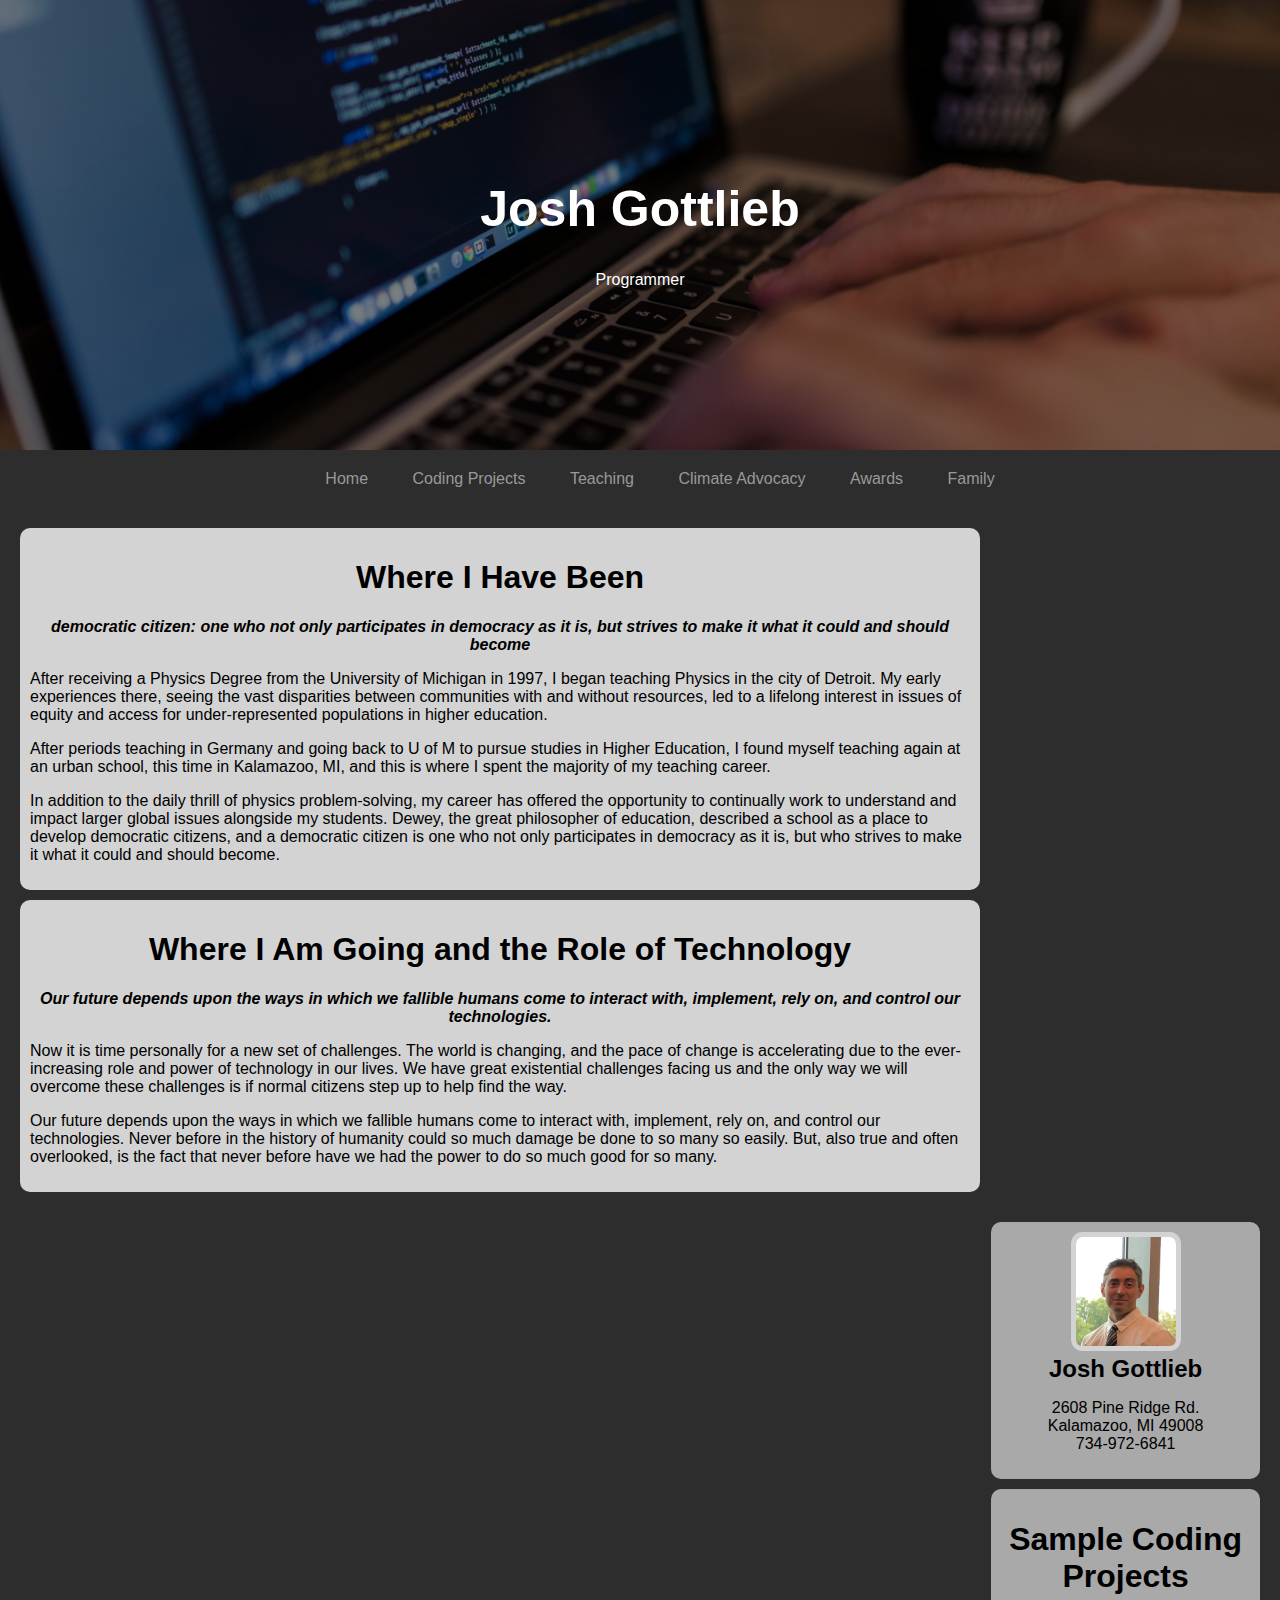
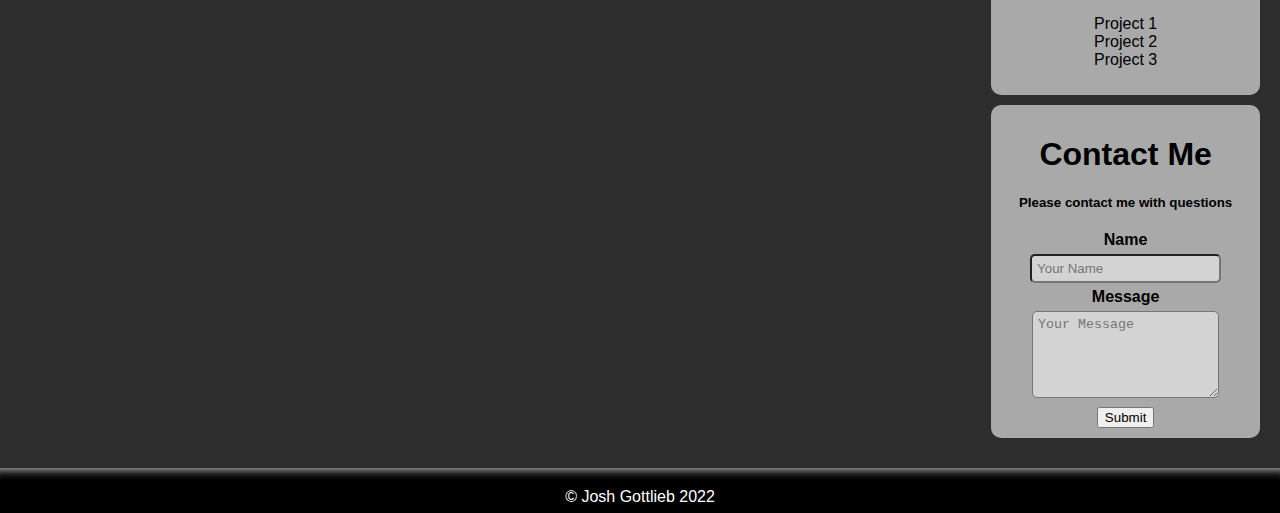
<file: index.html>
<!DOCTYPE html>
<html lang="en">
<head>
    <meta charset="UTF-8">
    <meta http-equiv="X-UA-Compatible" content="IE=edge">
    <meta name="viewport" content="width=device-width, initial-scale=1.0">
    <title>My Portfolio</title>
    <link rel="stylesheet" href="css/main.css">
</head>
<body>
    
    <div class="hero-image">
        <div class="hero-text">
            <h1 style="font-size:50px;">Josh Gottlieb</h1>
            <p>Programmer</p>
        </div>

    </div>
    <nav>
        <ul>
            <li><a href="index.html">Home</a></li>
            <li><a href="coding-projects.html">Coding Projects</a></li>
            <li><a href="teaching.html">Teaching</a></li>
            <li><a href="climate.html">Climate Advocacy</a></li>
            <li><a href="awards.html">Awards</a></li>
            <li><a href="family.html">Family</a></li>
        </ul>
    </nav>
    <main>
        <div id="main">
            <article class="main-articles">
                <h1 id="titles">Where I Have Been</h1>
                <div id="subtext">democratic citizen: one who not only participates in democracy as it is, but strives to make it what it could and should become</div>
                <p>After receiving a Physics Degree from the University of Michigan in 1997, I began teaching Physics in the city of Detroit.  My early experiences there, seeing the vast disparities between communities with and without resources, led to a lifelong interest in issues of equity and access for under-represented populations in higher education.
                </p>
                
                <p>After periods teaching in Germany and going back to U of M to pursue studies in Higher Education, I found myself teaching again at an urban school, this time in Kalamazoo, MI, and this is where I spent the majority of my teaching career.</p>
                
                <p>In addition to the daily thrill of physics problem-solving, my career has offered the opportunity to continually work to understand and impact larger global issues alongside my students. Dewey, the great philosopher of education, described a school as a place to develop democratic citizens, and a democratic citizen is one who not only participates in democracy as it is, but who strives to make it what it could and should become.</p>
                


            </article>
            <article class="main-articles">
                <h1 id="titles">Where I Am Going and the Role of Technology</h1>
                <div id="subtext">Our future depends upon the ways in which we fallible humans come to interact with, implement, rely on, and control our technologies.</div>
                    
                <p>Now it is time personally for a new set of challenges.  The world is changing, and the pace of change is accelerating due to the ever-increasing role and power of technology in our lives.  We have great existential challenges facing us and the only way we will overcome these challenges is if normal citizens step up to help find the way. </p>
                <p>Our future depends upon the ways in which we fallible humans come to interact with, implement, rely on, and control our technologies. Never before in the history of humanity could so much damage be done to so many so easily. But, also true and often overlooked, is the fact that never before have we had the power to do so much good for so many.  </p>
            </article>
            
        </div>
        <div id="side">
            <article class="side-articles" id="profile">
                <img id="profile-image", src="pics/profilepic.jpg">
                <div id="profile-details">
                    <h2>Josh Gottlieb</h2>
                    <ul>
                        <li>2608 Pine Ridge Rd.</li>
                        <li>Kalamazoo, MI  49008</li>
                        <li>734-972-6841</li>
                        <li><a href="mailto:joshgottlieb2@gmail.com"></a></li>
                    </ul>
                </div>
            </article>
            <article class="side-articles">
                <h1>Sample Coding Projects</h1>
                
                <ul>
                    <li>Project 1</li>
                    <li>Project 2</li>
                    <li>Project 3</li>
                    
                </ul>
            </article>
            <article class="side-articles">
                <h1>Contact Me</h1>
                <strong><small>Please contact me with questions</small></strong>
                <br>
                <form action="mailto:joshgottlieb2@gmail.com" method="POST">
                    <label for="name"><strong>Name</strong></label>
                    <br>
                    <input type="text" id="name" placeholder="Your Name">
                    <br>
                    <label for="body"><strong>Message</strong></label>
                    <br>
                    <textarea id="body" placeholder="Your Message" rows="5"></textarea>
                    <br>
                    <button type="submit">Submit</button>
                </form>
            </article>
        </div>
    </main>
    <footer>
        <hr>
        <div>
            &copy Josh Gottlieb 2022
        </div>
    </footer>
</body>
</html>
</file>
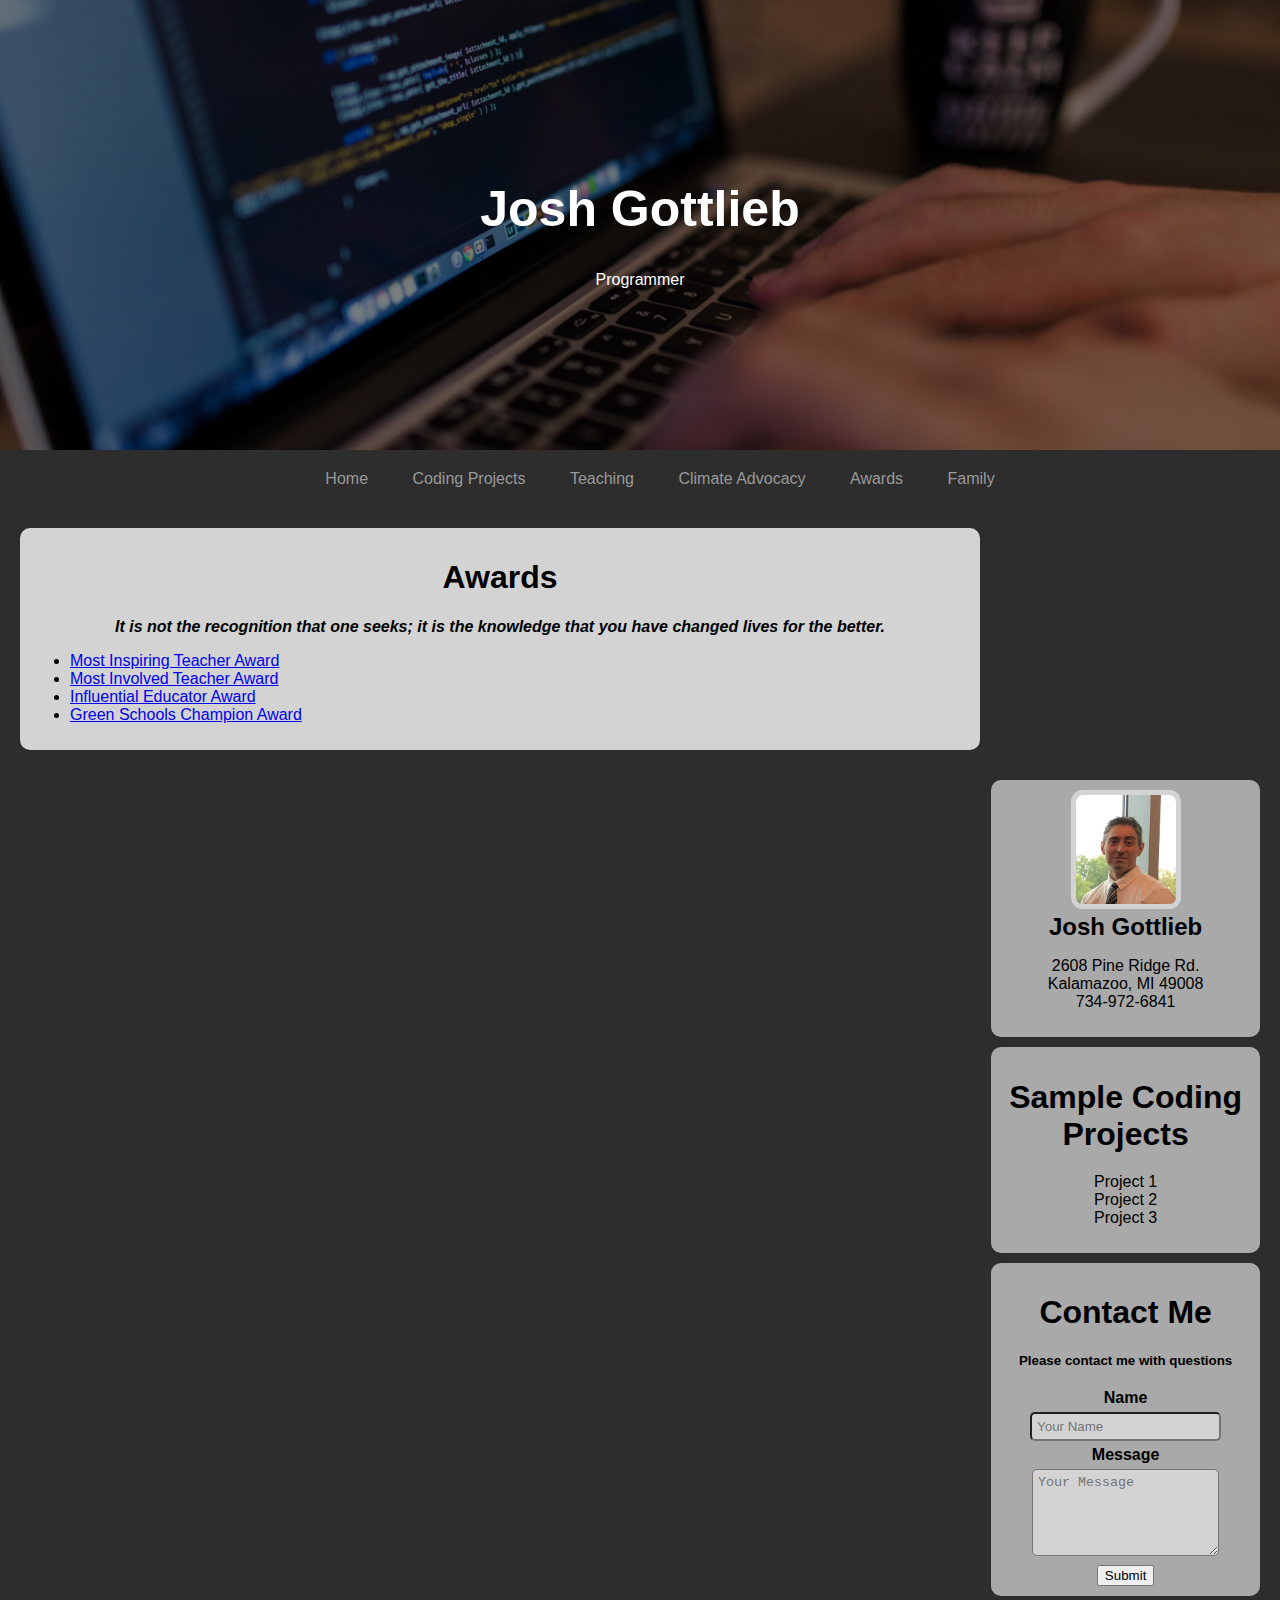
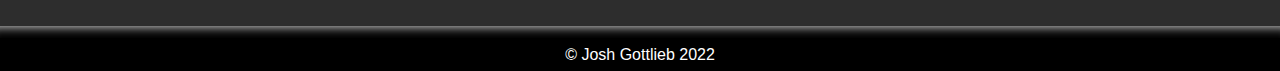
<file: awards.html>
<!DOCTYPE html>
<html lang="en">
<head>
    <meta charset="UTF-8">
    <meta http-equiv="X-UA-Compatible" content="IE=edge">
    <meta name="viewport" content="width=device-width, initial-scale=1.0">
    <title>Awards</title>
    <link rel="stylesheet" href="css/main.css">
</head>
<body>
    
    <div class="hero-image">
        <div class="hero-text">
            <h1 style="font-size:50px;">Josh Gottlieb</h1>
            <p>Programmer</p>
        </div>

    </div>
    <nav>
        <ul>
            <li><a href="index.html">Home</a></li>
            <li><a href="coding-projects.html">Coding Projects</a></li>
            <li><a href="teaching.html">Teaching</a></li>
            <li><a href="climate.html">Climate Advocacy</a></li>
            <li><a href="awards.html">Awards</a></li>
            <li><a href="family.html">Family</a></li>
        </ul>
    </nav>
    <main>
        <div id="main">
            <article class="main-articles">
                <h1 id="titles">Awards</h1>
                
                <div id="subtext">It is not the recognition that one seeks; it is the knowledge that you have changed lives for the better.</div>

                <ul>
                    <li><a href="pics/gottlieb3.jpg">Most Inspiring Teacher Award</a></li>
                    <li><a href="pics/KCCA.jpg">Most Involved Teacher Award</a></li>
                    <li><a href="pics/gottlieb4.jpg">Influential Educator Award</a></li>
                    <li><a href="pics/green.jpg">Green Schools Champion Award</a></li>
                </ul>

        
                
            </article>
            
            
        </div>
        <div id="side">
            <article class="side-articles" id="profile">
                <img id="profile-image", src="pics/profilepic.jpg">
                <div id="profile-details">
                    <h2>Josh Gottlieb</h2>
                    <ul>
                        <li>2608 Pine Ridge Rd.</li>
                        <li>Kalamazoo, MI  49008</li>
                        <li>734-972-6841</li>
                        <li><a href="mailto:joshgottlieb2@gmail.com"></a></li>
                    </ul>
                </div>
            </article>
            <article class="side-articles">
                <h1>Sample Coding Projects</h1>
                
                <ul>
                    <li>Project 1</li>
                    <li>Project 2</li>
                    <li>Project 3</li>
                    
                </ul>
            </article>
            <article class="side-articles">
                <h1>Contact Me</h1>
                <strong><small>Please contact me with questions</small></strong>
                <br>
                <form action="mailto:joshgottlieb2@gmail.com" method="POST">
                    <label for="name"><strong>Name</strong></label>
                    <br>
                    <input type="text" id="name" placeholder="Your Name">
                    <br>
                    <label for="body"><strong>Message</strong></label>
                    <br>
                    <textarea id="body" placeholder="Your Message" rows="5"></textarea>
                    <br>
                    <button type="submit">Submit</button>
                </form>
            </article>
        </div>
    </main>
    <footer>
        <hr>
        <div>
            &copy Josh Gottlieb 2022
        </div>
    </footer>
</body>
</html>
</file>
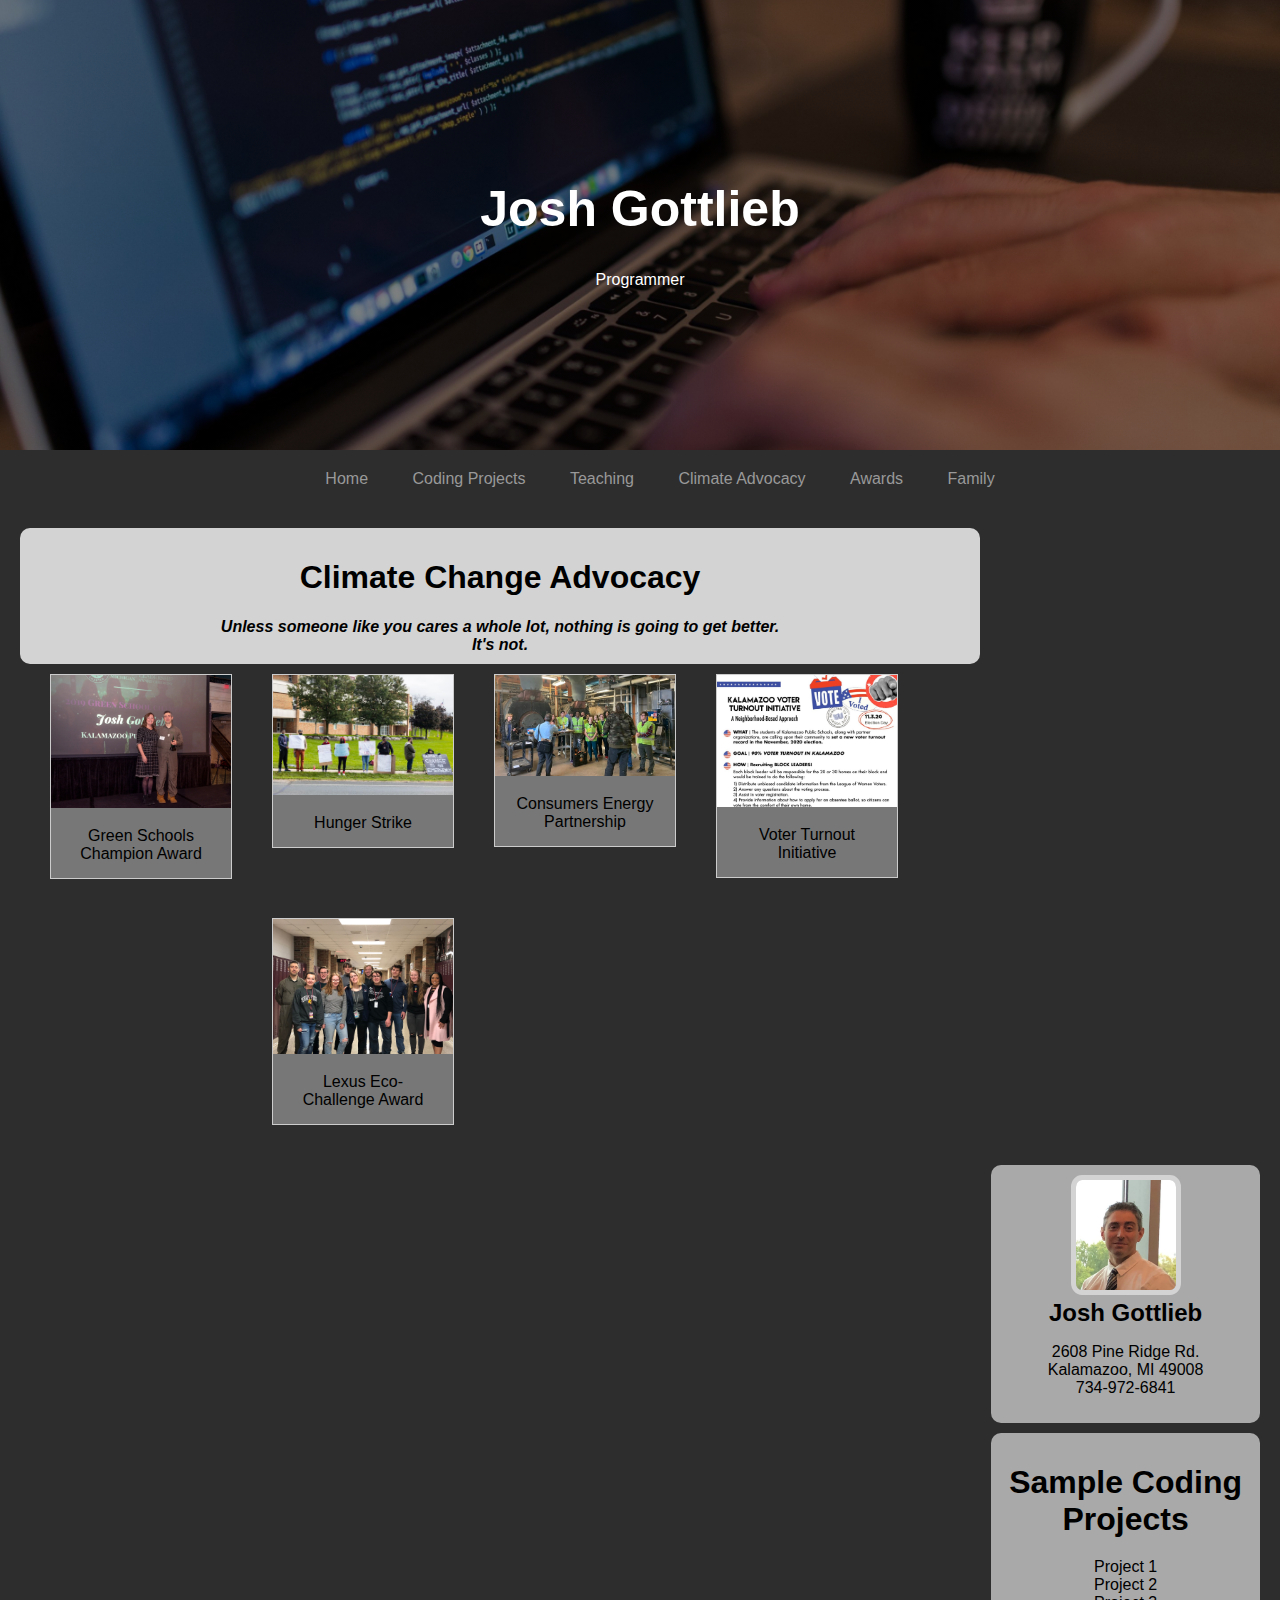
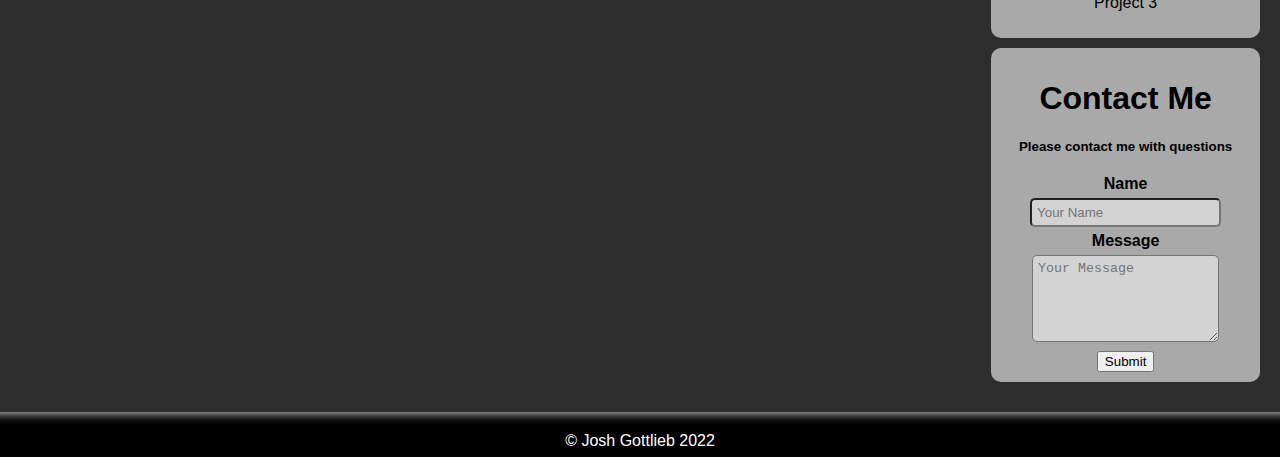
<file: climate.html>
<!DOCTYPE html>
<html lang="en">
<head>
    <meta charset="UTF-8">
    <meta http-equiv="X-UA-Compatible" content="IE=edge">
    <meta name="viewport" content="width=device-width, initial-scale=1.0">
    <title>My Portfolio</title>
    <link rel="stylesheet" href="css/main.css">
</head>
<body>
    
    <div class="hero-image">
        <div class="hero-text">
            <h1 style="font-size:50px;">Josh Gottlieb</h1>
            <p>Programmer</p>
        </div>

    </div>
    <nav>
        <ul>
            <li><a href="index.html">Home</a></li>
            <li><a href="coding-projects.html">Coding Projects</a></li>
            <li><a href="teaching.html">Teaching</a></li>
            <li><a href="climate.html">Climate Advocacy</a></li>
            <li><a href="awards.html">Awards</a></li>
            <li><a href="family.html">Family</a></li>
        </ul>
    </nav>
    <main>
        <div id="main">
            <article class="main-articles">
                <h1 id="titles">Climate Change Advocacy</h1>
                <div id="subtext">Unless someone like you cares a whole lot, nothing is going to get better.<br>It's not.</div>
                
               
                
                  <style>
                    div.gallery {
                      margin: 20px;
                      border: 1px solid #ccc;
                      float: left;
                      width: 180px;
                      background-color: #777 ;
                    }
                    
                    div.gallery:hover {
                      border: 1px solid #777;
                    }
                    
                    div.gallery img {
                      width: 100%;
                      height: auto;
                    }
                    
                    div.desc {
                      padding: 15px;
                      text-align: center;
                    }
                    </style>
                <div class="gallery">
                    <a target="_blank" href="https://www.usgbcwm.org/kalamazoo-teacher-receives-2019-green-schools-champion-award/">
                      <img src="pics/green.jpg" alt="Green Building Council" width="600" height="400">
                    </a>
                    <div class="desc">Green Schools Champion Award</div>
                  </div>
                  
                  <div class="gallery">
                    <a target="_blank" href="https://www.wmuk.org/wmuk-news/2021-10-25/a-kalamazoo-teacher-has-begun-a-hunger-strike-to-urge-action-on-climate-change">
                      <img src="pics/hungerstrike.jpg" alt="Hunger Strike" width="600" height="400">
                    </a>
                    <div class="desc">Hunger Strike</div>
                  </div>
                  
                  <div class="gallery">
                    <a target="_blank" href="https://wwmt.com/news/local/kps-students-work-with-consumers-energy-to-win-national-prize-in-lexus-eco-challenge">
                      <img src="pics/consumers.jpg" alt="Consumers Energy" width="600" height="400">
                    </a>
                    <div class="desc">Consumers Energy Partnership</div>
                  </div>
                  
                  <div class="gallery">
                    <a target="_blank" href="pics/votes.pdf">
                      <img src="pics/votes.jpg" alt="Voter Turnout Initiative" width="600" height="400">
                    </a>
                    <div class="desc">Voter Turnout Initiative</div>
                  </div>

                  <div class="gallery">
                    <a target="_blank" href="pics/lexus.pptx">
                      <img src="pics/KCCA.jpg" alt="Lexus Eco-Challenge" width="600" height="400">
                    </a>
                    <div class="desc">Lexus Eco-Challenge Award</div>
                  </div>   
                
                 
                
                

            </article>
            
            
        </div>
        <div id="side">
            <article class="side-articles" id="profile">
                <img id="profile-image", src="pics/profilepic.jpg">
                <div id="profile-details">
                    <h2>Josh Gottlieb</h2>
                    <ul>
                        <li>2608 Pine Ridge Rd.</li>
                        <li>Kalamazoo, MI  49008</li>
                        <li>734-972-6841</li>
                        <li><a href="mailto:joshgottlieb2@gmail.com"></a></li>
                    </ul>
                </div>
            </article>
            <article class="side-articles">
                <h1>Sample Coding Projects</h1>
                
                <ul>
                    <li>Project 1</li>
                    <li>Project 2</li>
                    <li>Project 3</li>
                    
                </ul>
            </article>
            <article class="side-articles">
                <h1>Contact Me</h1>
                <strong><small>Please contact me with questions</small></strong>
                <br>
                <form action="mailto:joshgottlieb2@gmail.com" method="POST">
                    <label for="name"><strong>Name</strong></label>
                    <br>
                    <input type="text" id="name" placeholder="Your Name">
                    <br>
                    <label for="body"><strong>Message</strong></label>
                    <br>
                    <textarea id="body" placeholder="Your Message" rows="5"></textarea>
                    <br>
                    <button type="submit">Submit</button>
                </form>
            </article>
        </div>
    </main>
    <footer>
        <hr>
        <div>
            &copy Josh Gottlieb 2022
        </div>
    </footer>
</body>
</html>
</file>
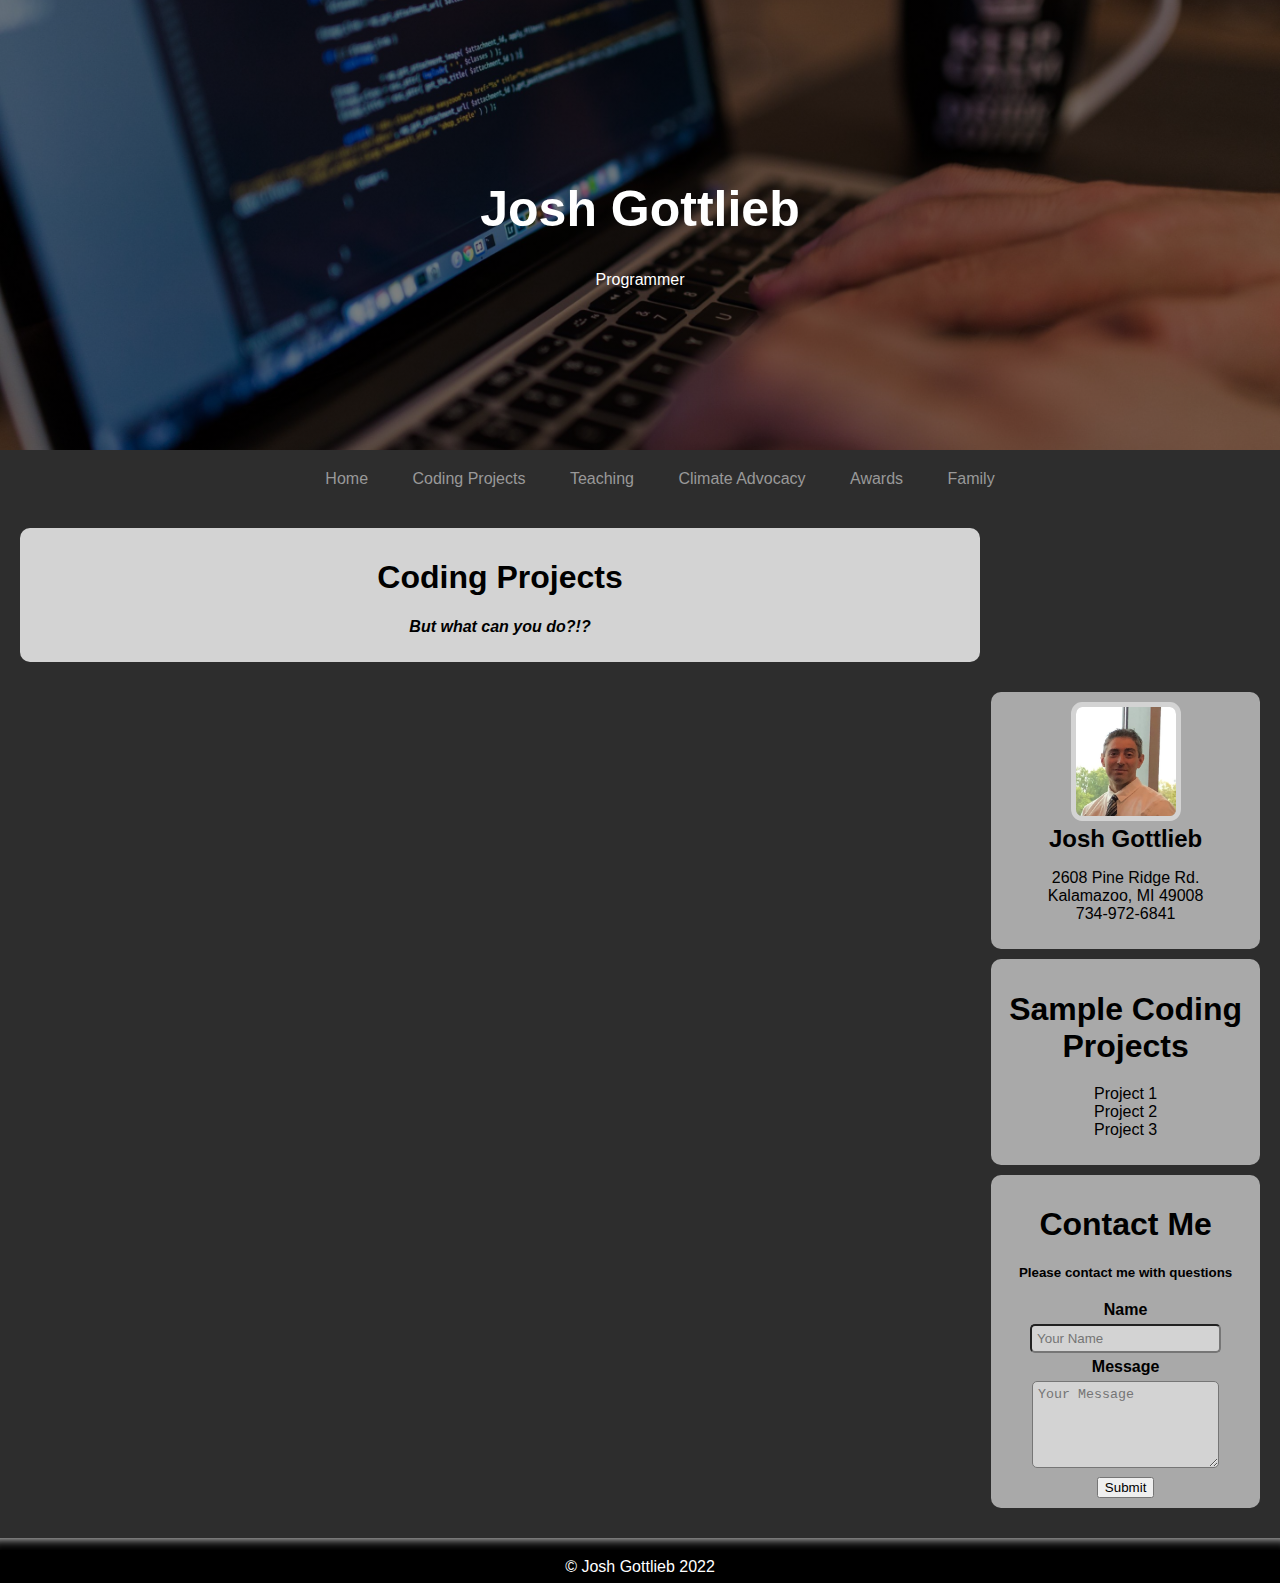
<file: coding-projects.html>
<!DOCTYPE html>
<html lang="en">
<head>
    <meta charset="UTF-8">
    <meta http-equiv="X-UA-Compatible" content="IE=edge">
    <meta name="viewport" content="width=device-width, initial-scale=1.0">
    <title>My Portfolio</title>
    <link rel="stylesheet" href="css/main.css">
</head>
<body>
    
    <div class="hero-image">
        <div class="hero-text">
            <h1 style="font-size:50px;">Josh Gottlieb</h1>
            <p>Programmer</p>
        </div>

    </div>
    <nav>
        <ul>
            <li><a href="index.html">Home</a></li>
            <li><a href="coding-projects.html">Coding Projects</a></li>
            <li><a href="teaching.html">Teaching</a></li>
            <li><a href="climate.html">Climate Advocacy</a></li>
            <li><a href="awards.html">Awards</a></li>
            <li><a href="family.html">Family</a></li>
        </ul>
    </nav>
    <main>
        <div id="main">
            <article class="main-articles">
                <h1 id="titles">Coding Projects</h1>
                <div id="subtext">But what can you do?!?</div>
                <p>

                </p>
                
               
        </div>
        <div id="side">
            <article class="side-articles" id="profile">
                <img id="profile-image", src="pics/profilepic.jpg">
                <div id="profile-details">
                    <h2>Josh Gottlieb</h2>
                    <ul>
                        <li>2608 Pine Ridge Rd.</li>
                        <li>Kalamazoo, MI  49008</li>
                        <li>734-972-6841</li>
                        <li><a href="mailto:joshgottlieb2@gmail.com"></a></li>
                    </ul>
                </div>
            </article>
            <article class="side-articles">
                <h1>Sample Coding Projects</h1>
                
                <ul>
                    <li>Project 1</li>
                    <li>Project 2</li>
                    <li>Project 3</li>
                    
                </ul>
            </article>
            <article class="side-articles">
                <h1>Contact Me</h1>
                <strong><small>Please contact me with questions</small></strong>
                <br>
                <form action="mailto:joshgottlieb2@gmail.com" method="POST">
                    <label for="name"><strong>Name</strong></label>
                    <br>
                    <input type="text" id="name" placeholder="Your Name">
                    <br>
                    <label for="body"><strong>Message</strong></label>
                    <br>
                    <textarea id="body" placeholder="Your Message" rows="5"></textarea>
                    <br>
                    <button type="submit">Submit</button>
                </form>
            </article>
        </div>
    </main>
    <footer>
        <hr>
        <div>
            &copy Josh Gottlieb 2022
        </div>
    </footer>
</body>
</html>
</file>
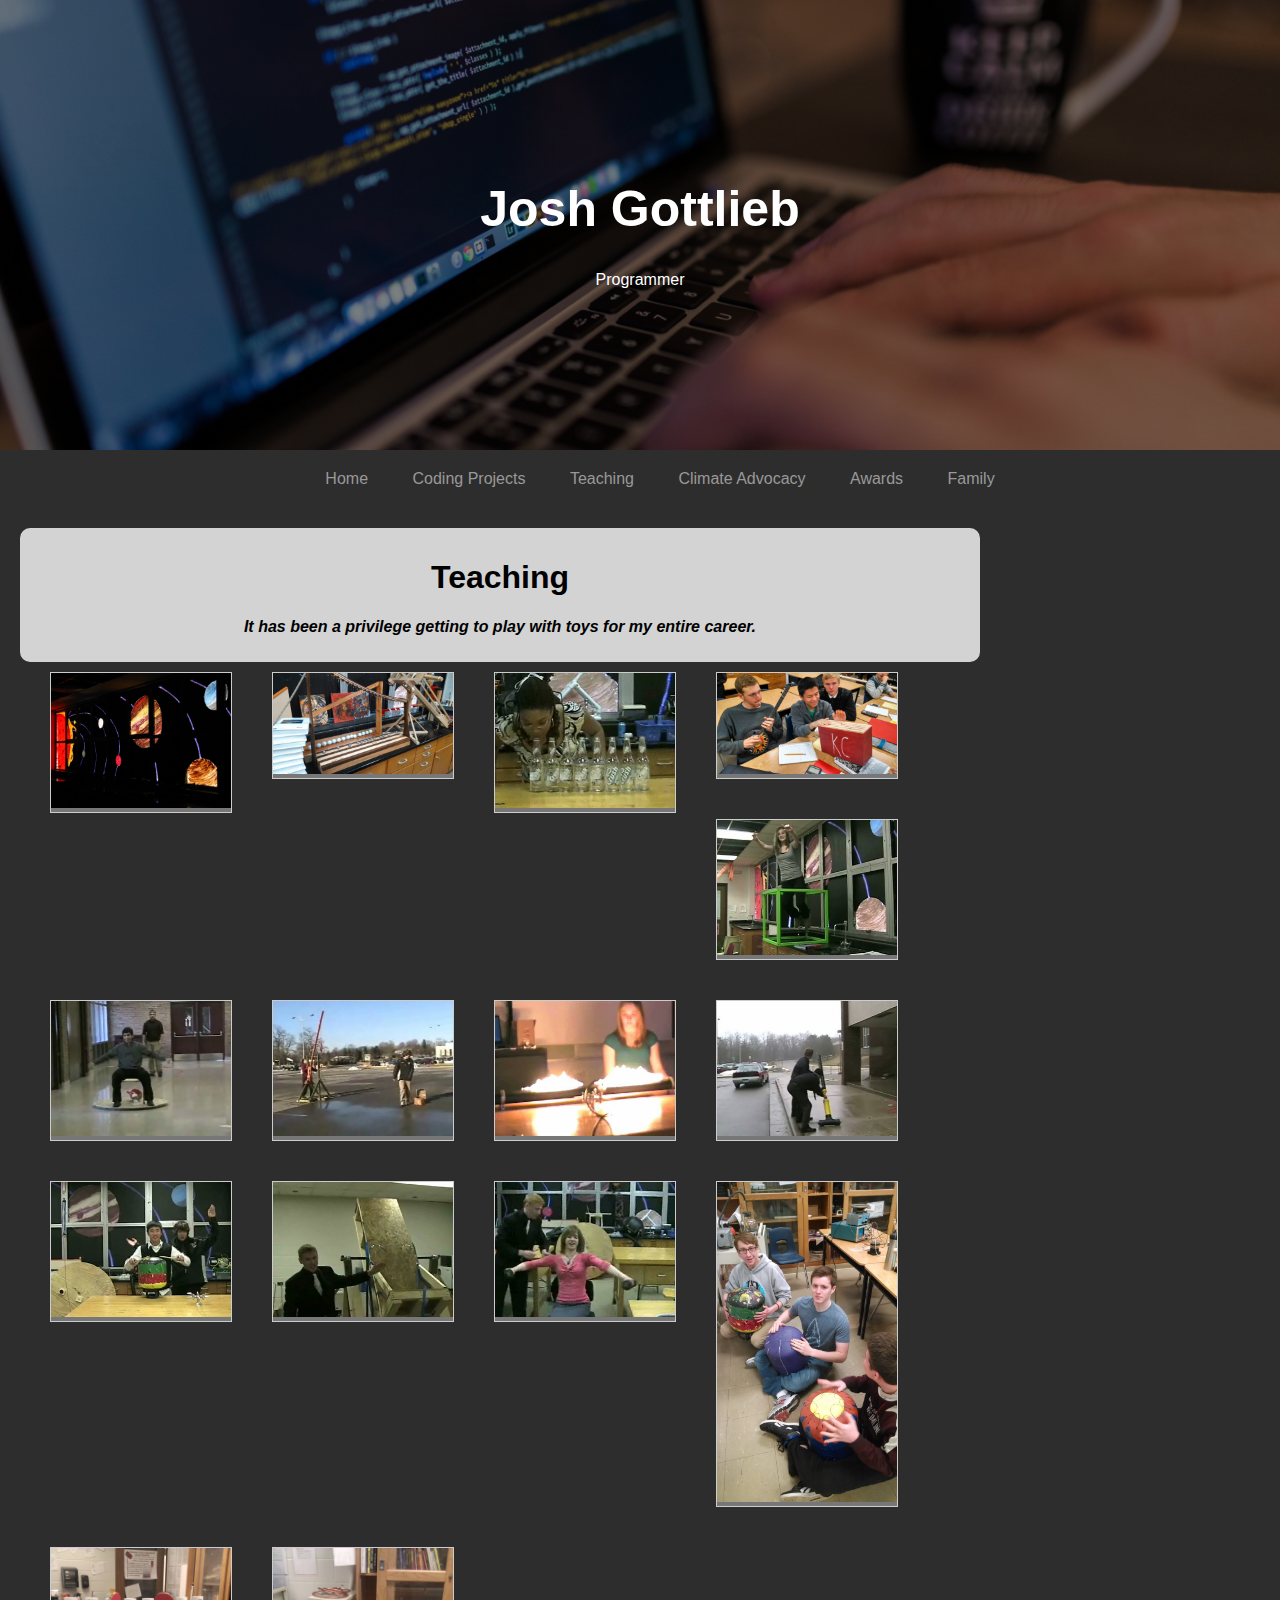
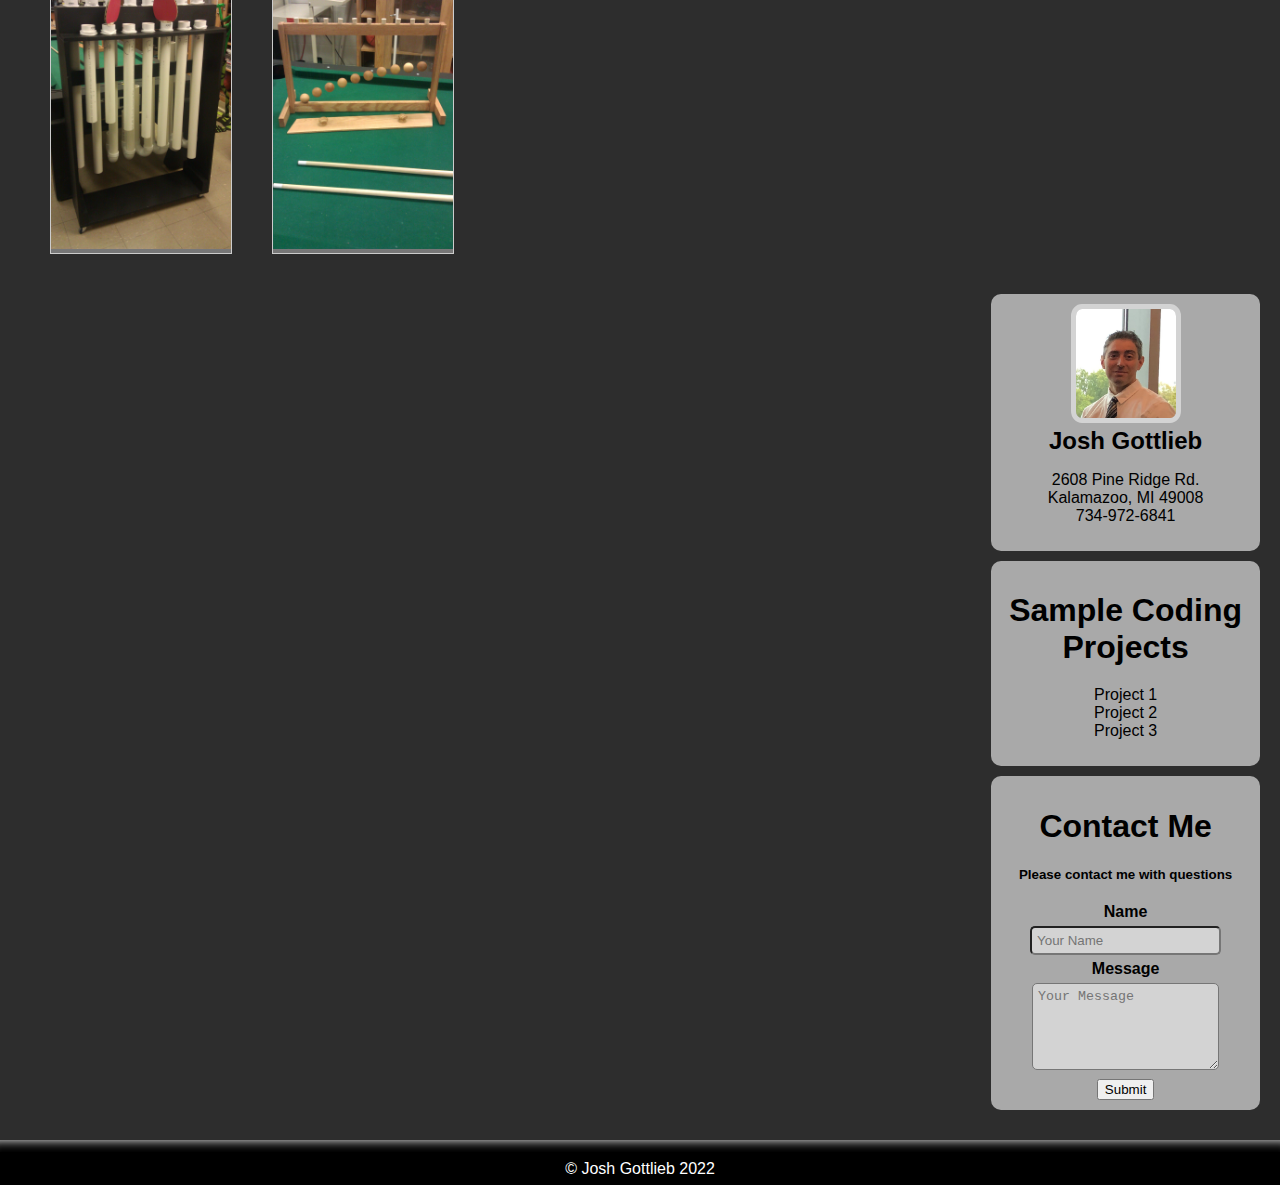
<file: teaching.html>
<!DOCTYPE html>
<html lang="en">
<head>
    <meta charset="UTF-8">
    <meta http-equiv="X-UA-Compatible" content="IE=edge">
    <meta name="viewport" content="width=device-width, initial-scale=1.0">
    <title>My Portfolio</title>
    <link rel="stylesheet" href="css/main.css">
</head>
<body>
    
    <div class="hero-image">
        <div class="hero-text">
            <h1 style="font-size:50px;">Josh Gottlieb</h1>
            <p>Programmer</p>
        </div>

    </div>
    <nav>
        <ul>
            <li><a href="index.html">Home</a></li>
            <li><a href="coding-projects.html">Coding Projects</a></li>
            <li><a href="teaching.html">Teaching</a></li>
            <li><a href="climate.html">Climate Advocacy</a></li>
            <li><a href="awards.html">Awards</a></li>
            <li><a href="family.html">Family</a></li>
        </ul>
    </nav>
    <main>
        <div id="main">
            <article class="main-articles">
                <h1 id="titles">Teaching</h1>
                <div id="subtext">It has been a privilege getting to play with toys for my entire career.</div>
                <p>
                </p>
                <style>
                    div.gallery {
                      margin: 20px;
                      border: 1px solid #ccc;
                      float: left;
                      width: 180px;
                      background-color: #777 ;
                    }
                    
                    div.gallery:hover {
                      border: 1px solid #777;
                    }
                    
                    div.gallery img {
                      width: 100%;
                      height: auto;
                    }
                    
                    div.desc {
                      padding: 15px;
                      text-align: center;
                    }
                    </style>
                
                  
                  <div class="gallery">
                    <a target="_blank" href="pics/mural.jpg">
                      <img src="pics/mural.jpg" alt="Family" width="600" height="400">
                    </a>
                  </div>

                  
               
                  <div class="gallery">
                    <a target="_blank" href="pics/pendula.jpg">
                      <img src="pics/pendula.jpg" alt="Family" width="600" height="400">
                    </a>
                  </div>
                  
                  <div class="gallery">
                    <a target="_blank" href="pics/gottlieb10.jpg">
                      <img src="pics/gottlieb10.jpg" alt="Family" width="600" height="400">
                    </a>
                  </div>

                  <div class="gallery">
                    <a target="_blank" href="pics/jamsession.jpg">
                      <img src="pics/jamsession.jpg" alt="Family" width="600" height="400">
                    </a>
                  </div>

                  
                  <div class="gallery">
                    <a target="_blank" href="pics/gottlieb2.jpg">
                      <img src="pics/gottlieb2.jpg" alt="Family" width="600" height="400">
                    </a>
                  </div>

                  <div class="gallery">
                    <a target="_blank" href="pics/gottlieb3.jpg">
                      <img src="pics/gottlieb3.jpg" alt="Family" width="600" height="400">
                    </a>
                  </div>
               
                  <div class="gallery">
                    <a target="_blank" href="pics/gottlieb4.jpg">
                      <img src="pics/gottlieb4.jpg" alt="Family" width="600" height="400">
                    </a>
                  </div>

                  <div class="gallery">
                    <a target="_blank" href="pics/gottlieb5.jpg">
                      <img src="pics/gottlieb5.jpg" alt="Family" width="600" height="400">
                    </a>
                  </div>
                  
                  <div class="gallery">
                    <a target="_blank" href="pics/gottlieb6.jpg">
                      <img src="pics/gottlieb6.jpg" alt="Family" width="600" height="400">
                    </a>
                  </div>

                  <div class="gallery">
                    <a target="_blank" href="pics/gottlieb7.jpg">
                      <img src="pics/gottlieb7.jpg" alt="Family" width="600" height="400">
                    </a>
                  </div>
               
                  <div class="gallery">
                    <a target="_blank" href="pics/gottlieb8.jpg">
                      <img src="pics/gottlieb8.jpg" alt="Family" width="600" height="400">
                    </a>
                  </div>

                  <div class="gallery">
                    <a target="_blank" href="pics/gottlieb9.jpg">
                      <img src="pics/gottlieb9.jpg" alt="Family" width="600" height="400">
                    </a>
                  </div>

                  <div class="gallery">
                    <a target="_blank" href="pics/waves.jpg">
                      <img src="pics/waves.jpg" alt="Family" width="600" height="400">
                    </a>
                  </div>

                  <div class="gallery">
                    <a target="_blank" href="pics/IMAG0167.jpg">
                      <img src="pics/IMAG0167.jpg" alt="Family" width="600" height="400">
                    </a>
                  </div>
               
                  <div class="gallery">
                    <a target="_blank" href="pics/IMAG0168.jpg">
                      <img src="pics/IMAG0168.jpg" alt="Family" width="600" height="400">
                    </a>
                  </div>

                 

        </div>
        <div id="side">
            <article class="side-articles" id="profile">
                <img id="profile-image", src="pics/profilepic.jpg">
                <div id="profile-details">
                    <h2>Josh Gottlieb</h2>
                    <ul>
                        <li>2608 Pine Ridge Rd.</li>
                        <li>Kalamazoo, MI  49008</li>
                        <li>734-972-6841</li>
                        <li><a href="mailto:joshgottlieb2@gmail.com"></a></li>
                    </ul>
                </div>
            </article>
            <article class="side-articles">
                <h1>Sample Coding Projects</h1>
                
                <ul>
                    <li>Project 1</li>
                    <li>Project 2</li>
                    <li>Project 3</li>
                    
                </ul>
            </article>
            <article class="side-articles">
                <h1>Contact Me</h1>
                <strong><small>Please contact me with questions</small></strong>
                <br>
                <form action="mailto:joshgottlieb2@gmail.com" method="POST">
                    <label for="name"><strong>Name</strong></label>
                    <br>
                    <input type="text" id="name" placeholder="Your Name">
                    <br>
                    <label for="body"><strong>Message</strong></label>
                    <br>
                    <textarea id="body" placeholder="Your Message" rows="5"></textarea>
                    <br>
                    <button type="submit">Submit</button>
                </form>
            </article>
        </div>
    </main>
    <footer>
        <hr>
        <div>
            &copy Josh Gottlieb 2022
        </div>
    </footer>
</body>
</html>
</file>
<file: css/main.css>
body, html{
    height: 100%;
    margin: 0px;
}

body{
    background-color: rgb(45, 45, 45);
    font-family: Arial, Helvetica, sans-serif;
}

nav li{
    display: inline;
    margin: 20px;

}

nav ul{
    background-color: rgb(45, 45, 45);
    margin: 0;
    list-style-type: none;
    width:100%;
    padding: 20px;
    text-align: center;


}

nav{
    display: block;
    color: white;

}

nav a{
    color:#999999;
    text-decoration: none;
}

nav a:hover{
    color: white;
}

.hero-image{
    background-image:linear-gradient(rgba(0,0,0,0.5),rgba(0,0,0,0.5)),url("../pics/heroimage1.jpg");
    height:50%;
    background-repeat: no-repeat;
    background-size: cover;
    background-position: center;
    position: relative;
}

.hero-text{
    color: white;
    text-align: center;
    position: absolute;
    top: 50%;
    left: 50%;
    transform: translate(-50%, -50%)
}

#main{
    width:75%;
    float:left;
    height:100%;
    padding-left: 20px;
    padding-top: 20px;
}

#side{
    width:21%;
    float: right;
    height:100%;
    padding: 20px;
}

#profile-image{
    width:100px;
    border-radius: 10%;
    border: 5px solid lightgrey;
}

#titles{
    text-align: center;
}

#awards{
}

#subtext{
    font-style: italic;
    text-align: center;
    font-weight: bold;
}
#profile{
    text-align: center;
}

.side-articles ul{
    list-style-type: none;
    padding-left: 0px;
}

#profile h2{
    display:inline;
}

#profile-details{
    text-align:center;
}

.side-articles, .main-articles{
    padding: 10px;
    margin-bottom: 10px;
    border-radius: 10px;
}

.side-articles{
    background-color: darkgrey;
    text-align: center;
}

.main-articles{
    background-color: lightgray;
}

form{
    margin-top: 20px;
}

textarea, input{
    background-color: lightgray;
    border-radius: 5px;
    padding: 5px;
    margin: 5px;
}

.side-articles h1{
    margin-bottom: 20px;
}

footer{
    width: 100%;
    background-color: black;
    height: 5vh;
    margin-top: 0px;
}

footer div{
    text-align: center;
    color: white;
}

main{
    overflow: auto;
}

footer hr{
    margin-top: 0px;
    height: 12px;
    border: 0px;
    box-shadow: inset 0 12px 12px -12px white;
}
</file>
